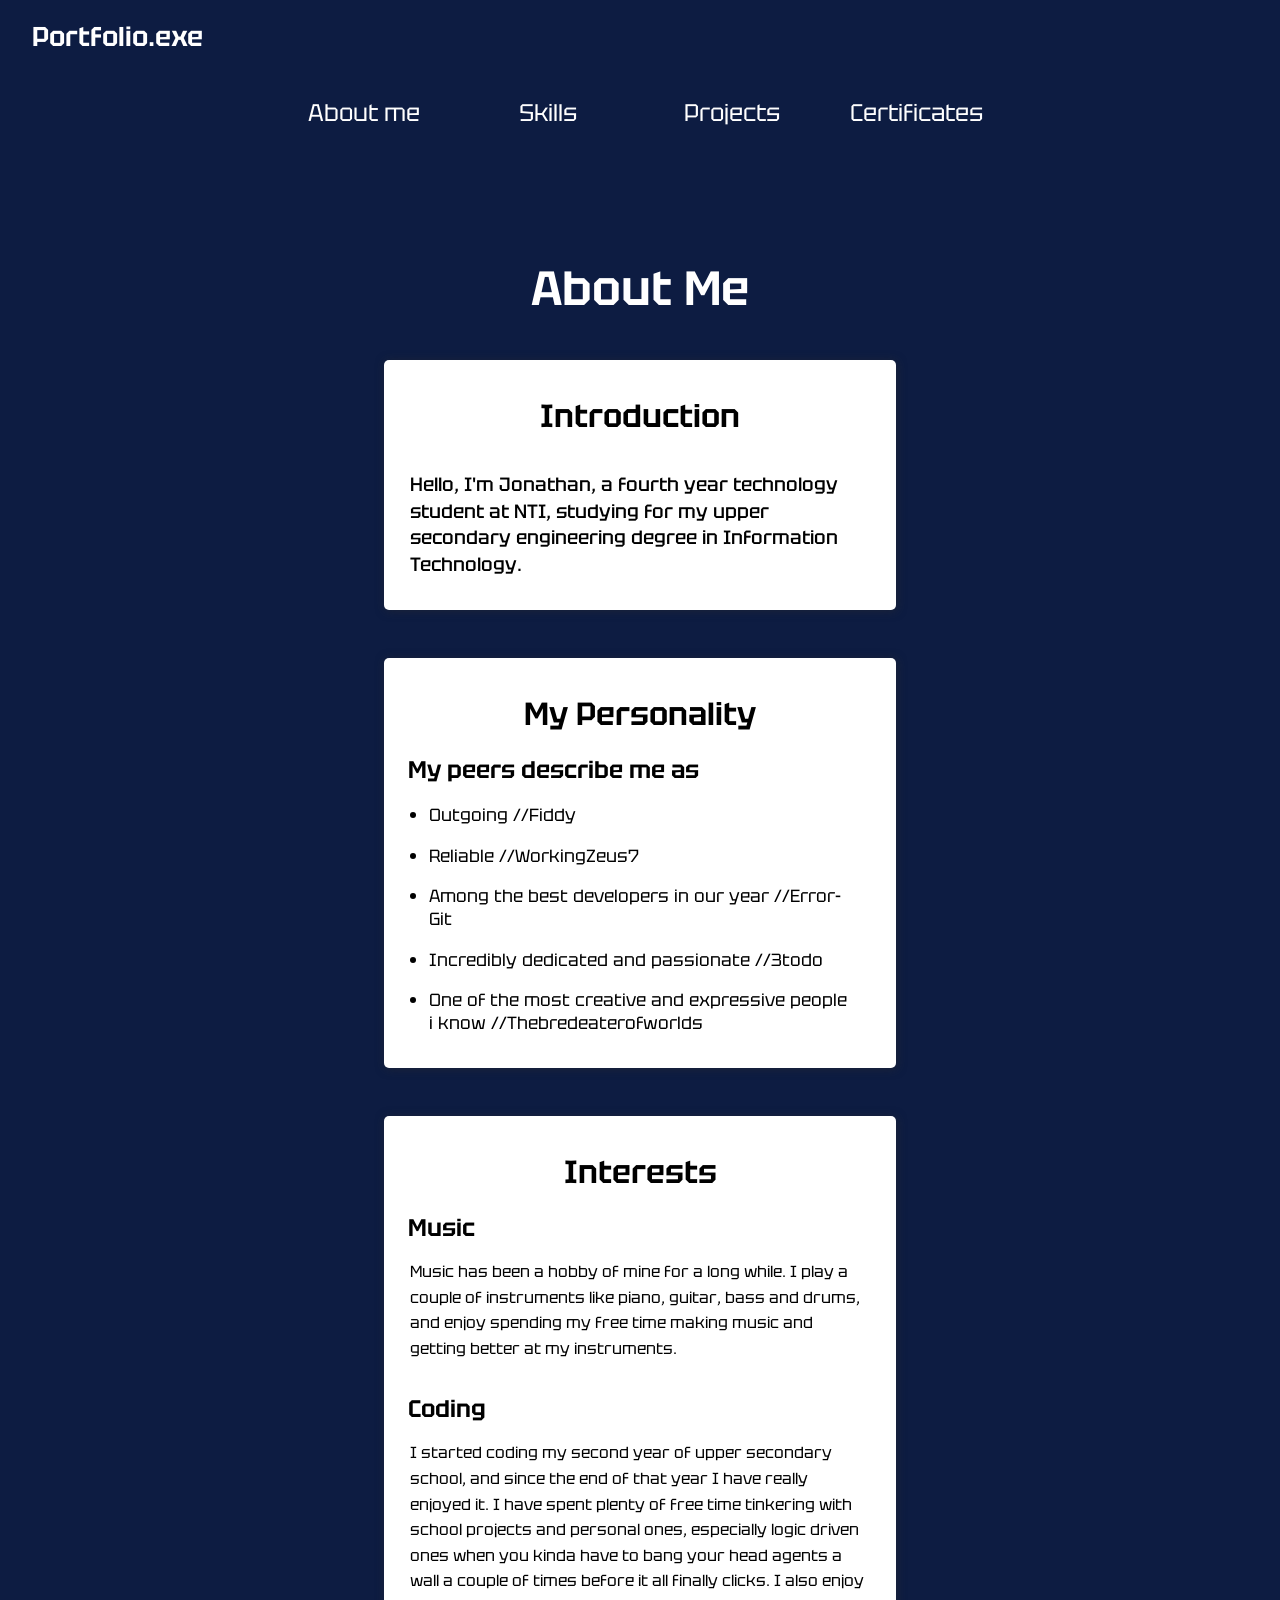
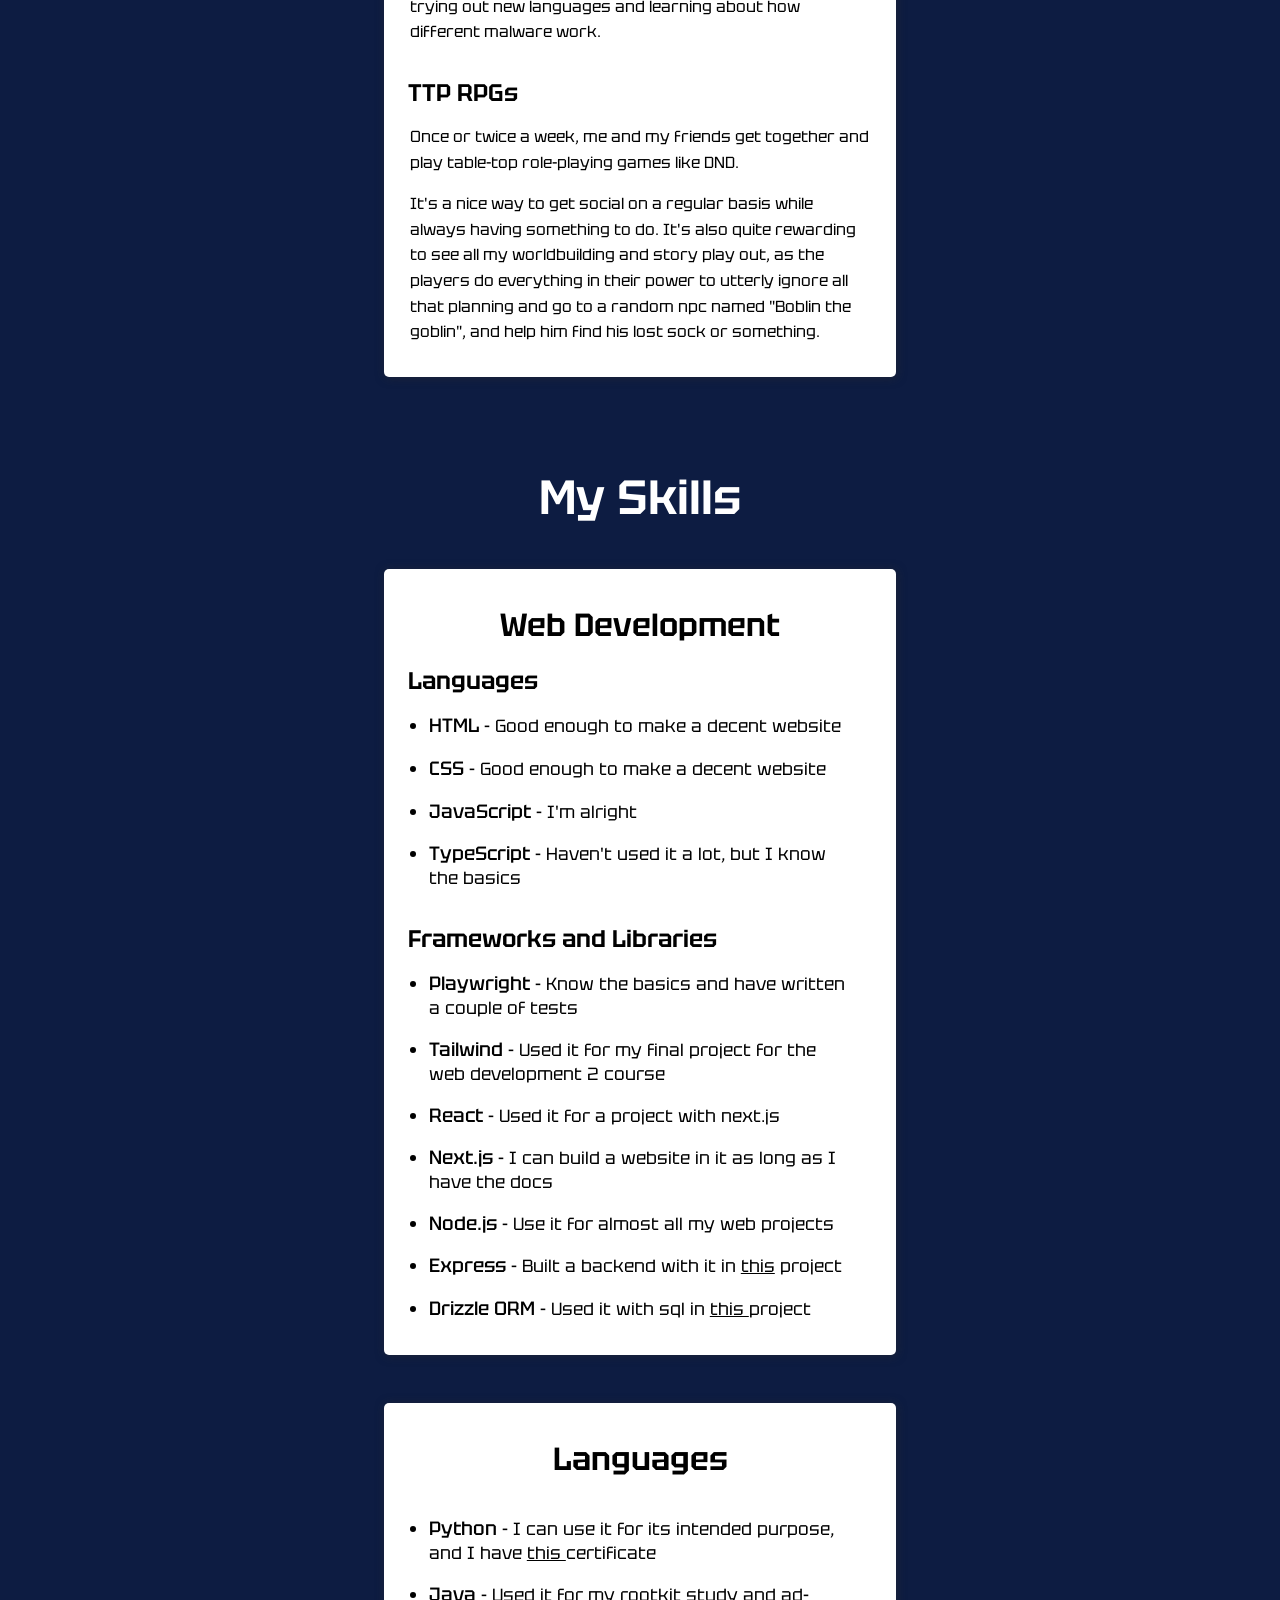
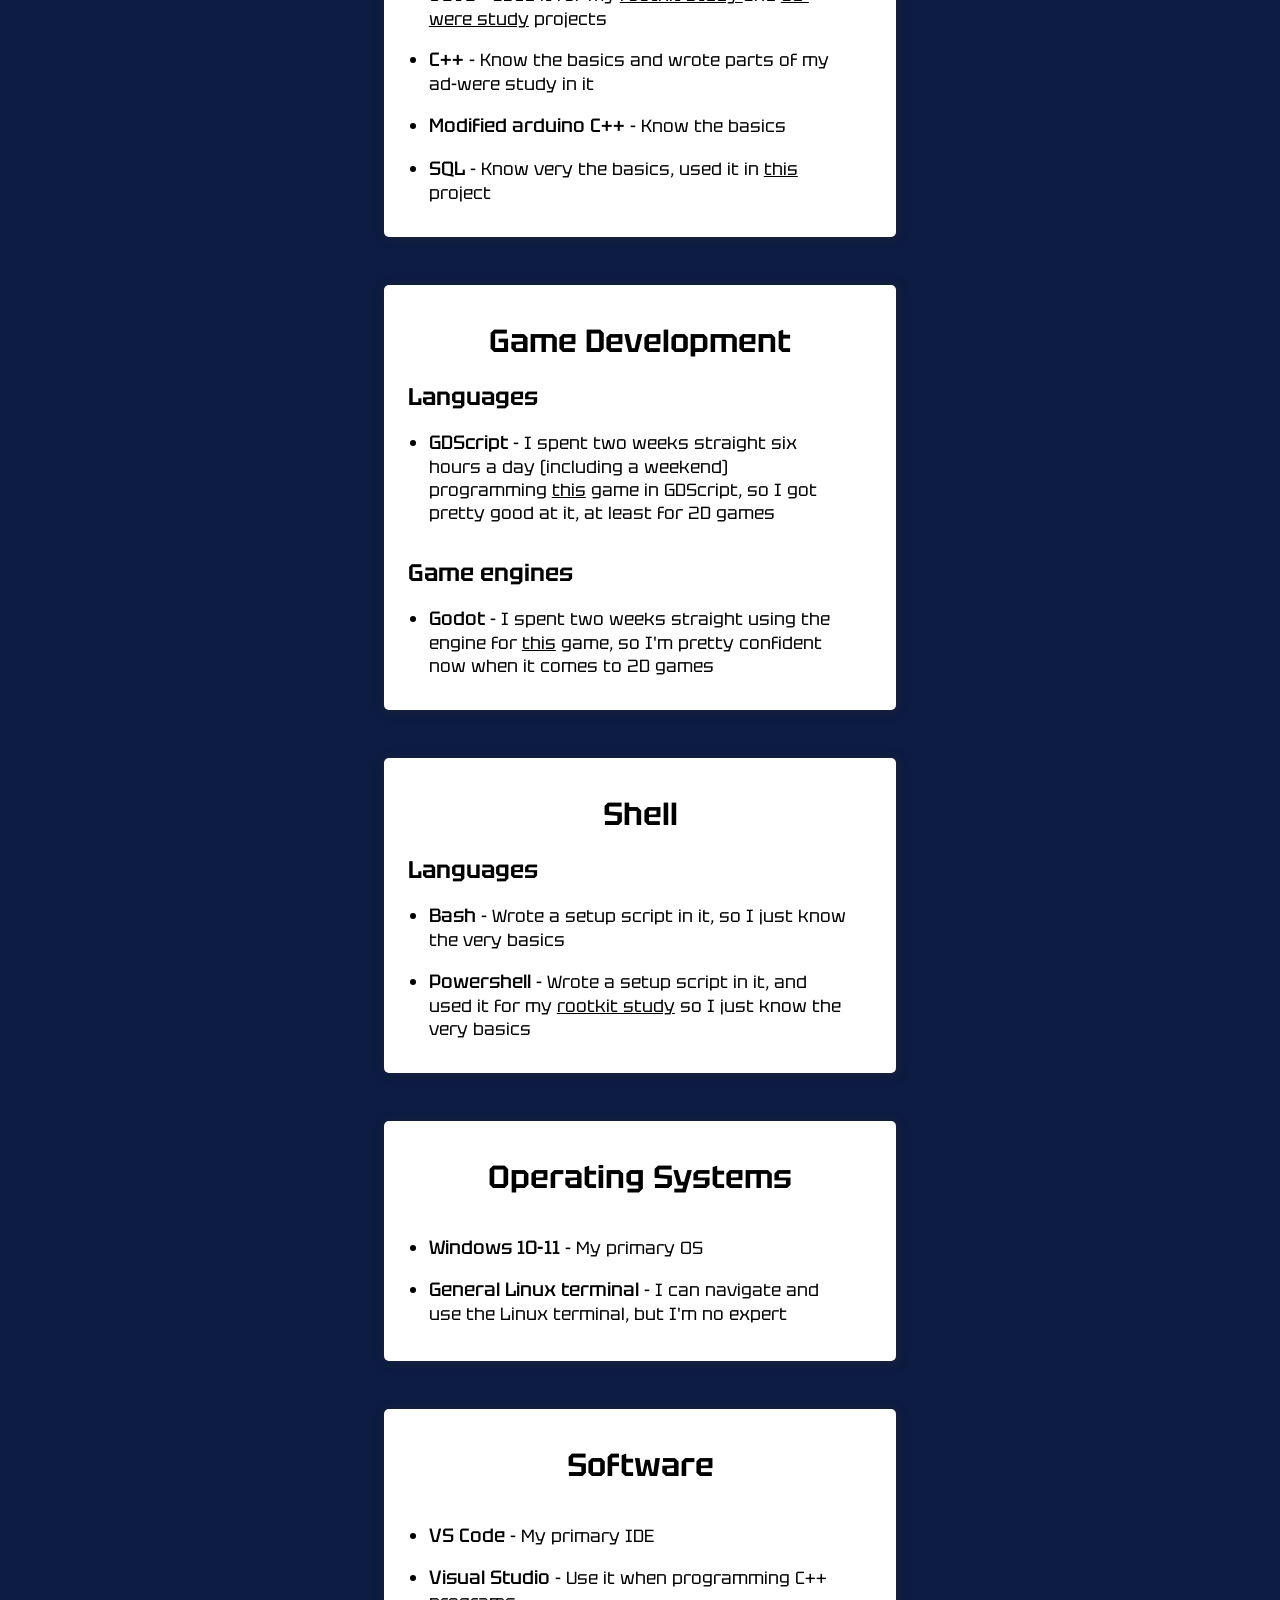
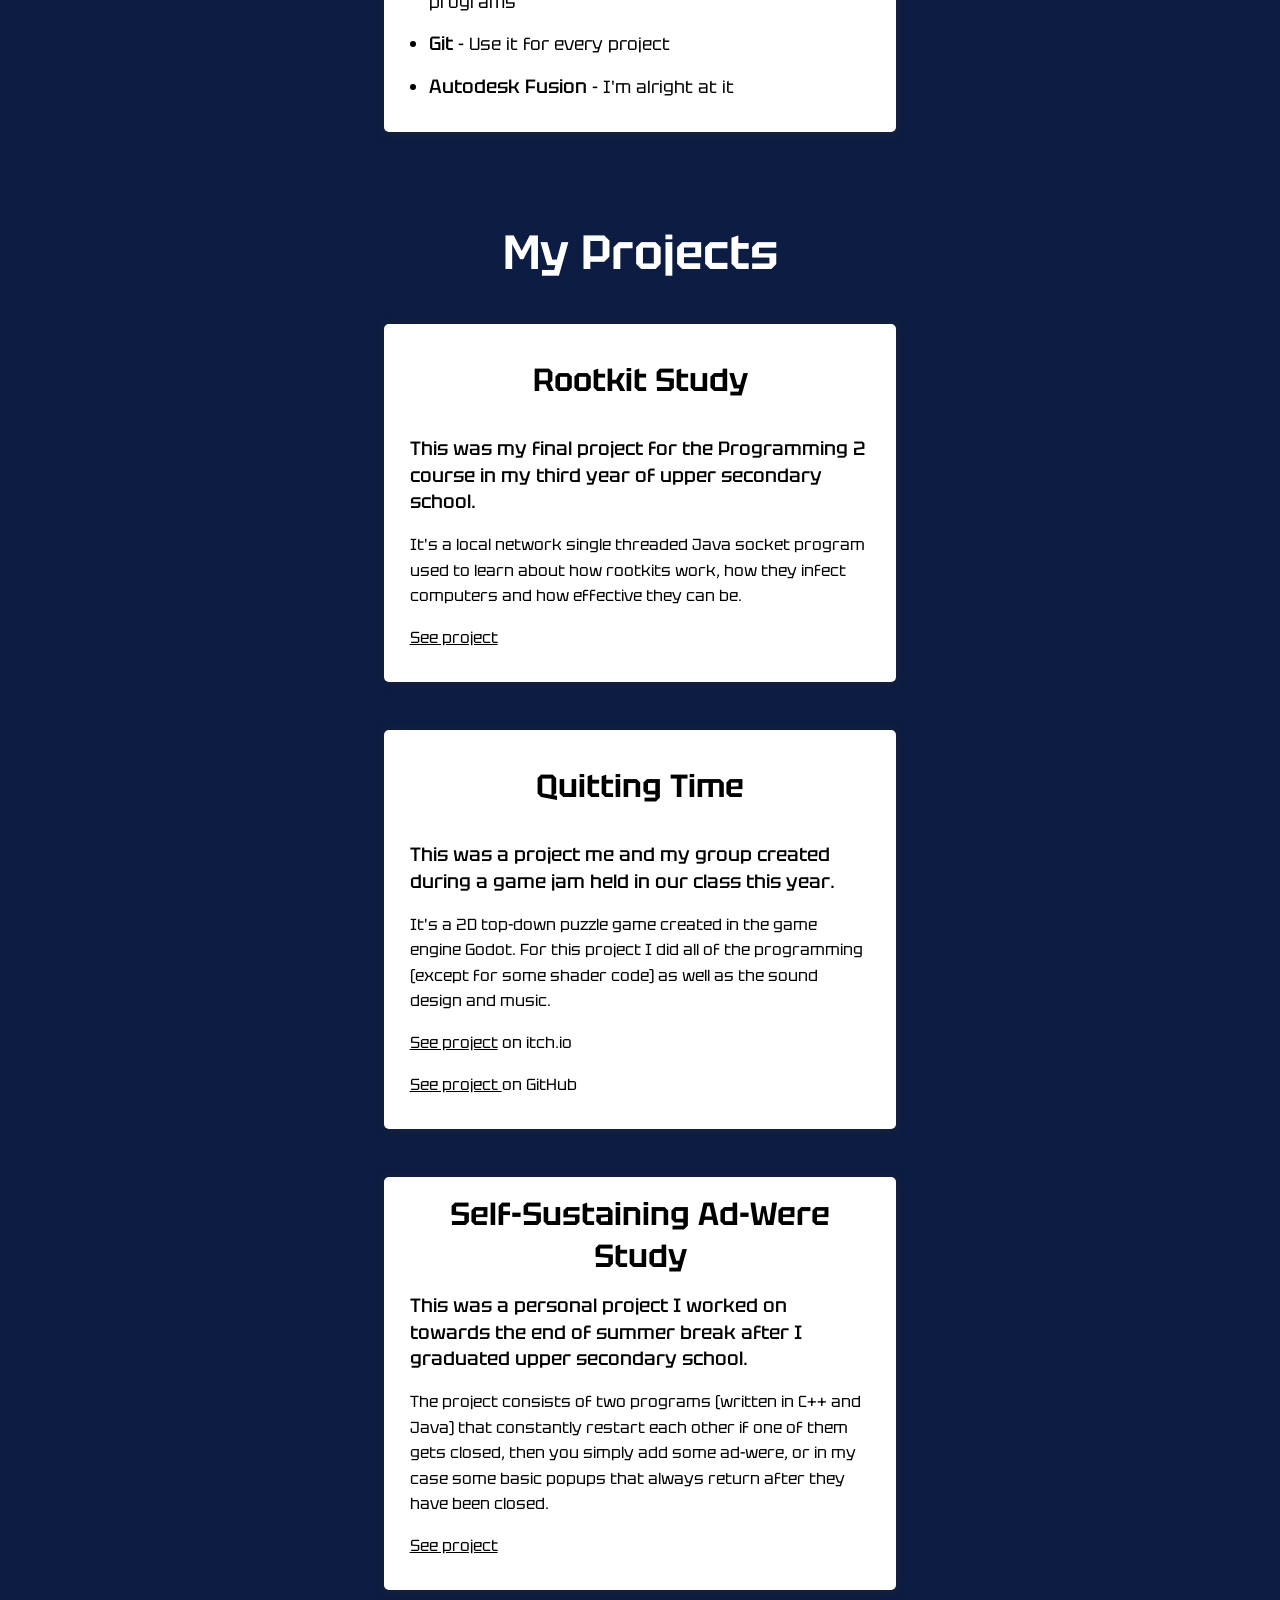
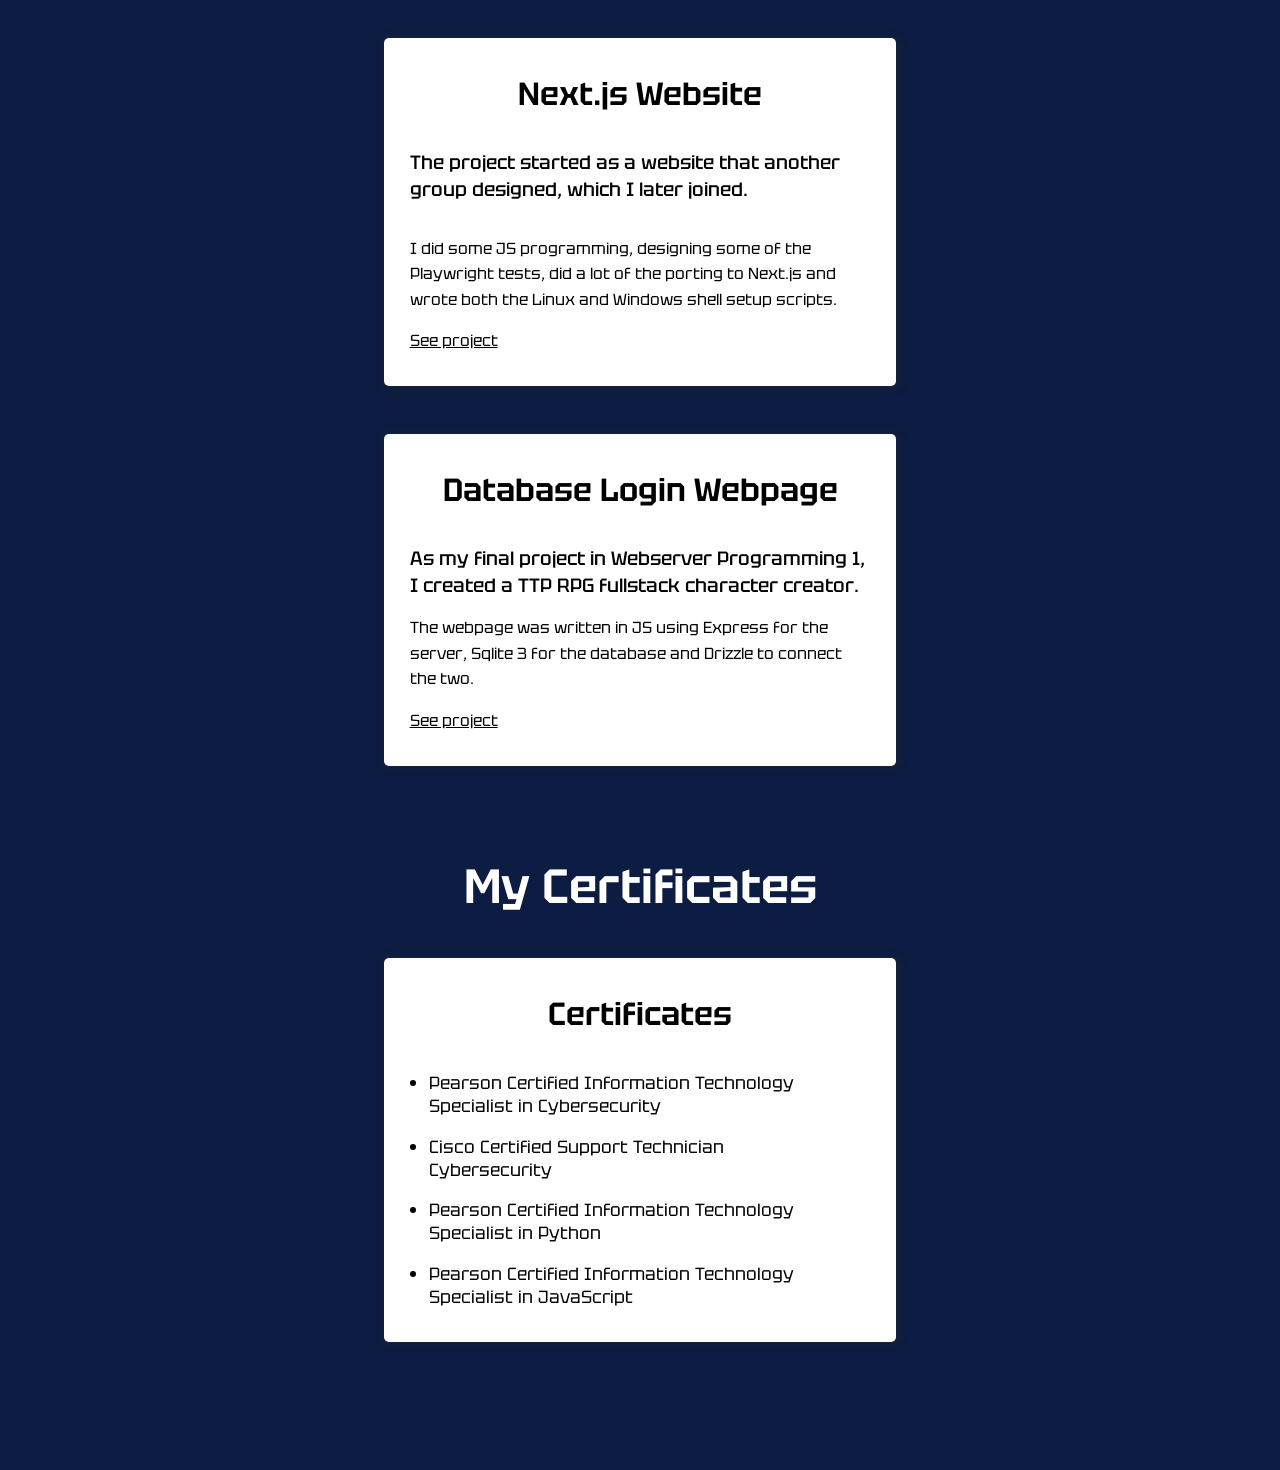
<file: index.html>
<!DOCTYPE html>
<html lang="en">

<head>
    <meta charset="UTF-8">
    <meta name="viewport" content="width=device-width, initial-scale=1.0">
    <title>Portfolio.exe</title>
    <link rel="stylesheet" href="style/style.css">
</head>

<body>

    <header></header>

    <main>

        <div id="sub_main">
            <!-- About me -->

            <div class="category_title_box" id="about_me">
                <h2>About Me</h2>
            </div>

            <section>

                <div class="section_title">
                    <h3> Introduction </h3>
                </div>

                <article>

                    <div class="article_text_box">
                        <p>
                            <b>
                                Hello, I'm Jonathan, a fourth year technology student at NTI, studying for my
                                upper secondary engineering degree in Information
                                Technology.
                            </b>
                        </p>
                    </div>

                </article>

            </section>


            <section>

                <div class="section_title">
                    <h3> My Personality </h3>
                </div>

                <article>

                    <div class="article_title">
                        <h4> My peers describe me as </h4>
                    </div>

                    <div class="article_list_box">
                        <ul>
                            <li>
                                <p>Outgoing //Fiddy</p>
                            </li>
                            <!-- <li>
                                <p>Not reliant on tools that automate workflow //erikseprenyiviking-cell</p>
                            </li> -->
                            <li>
                                <p>Reliable //WorkingZeus7</p>
                            </li>
                            <li>
                                <p>Among the best developers in our year //Error-Git</p>
                            </li>
                            <li>
                                <p>Incredibly dedicated and passionate //3todo</p>
                            </li>
                            <li>
                                <p>One of the most creative and expressive people i know //Thebredeaterofworlds</p>
                            </li>

                        </ul>
                    </div>

                </article>

            </section>

            <section>

                <div class="section_title">
                    <h3> Interests </h3>
                </div>

                <article>

                    <div class="article_title">
                        <h4> Music </h4>
                    </div>

                    <div class="article_text_box">
                        <p> Music has been a hobby of mine for a long while. I play a couple of instruments like piano,
                            guitar, bass and drums, and enjoy spending my free time making music and getting better at
                            my instruments.</p>
                    </div>

                </article>

                <article>

                    <div class="article_title">
                        <h4> Coding </h4>
                    </div>

                    <div class="article_text_box">
                        <p> I started coding my second year of upper secondary school, and since the end of that year I
                            have really
                            enjoyed it. I have spent plenty of free time tinkering with school projects and personal
                            ones, especially logic driven ones when you kinda have to bang your head agents a wall a
                            couple of times before it all finally clicks. I also enjoy trying out new languages and
                            learning about how different malware work.</p>
                    </div>

                </article>

                <article>

                    <div class="article_title">
                        <h4> TTP RPGs </h4>
                    </div>

                    <div class="article_text_box">
                        <p>
                            Once or twice a week, me and my friends get together and play table-top role-playing games
                            like DND.
                        </p>
                        <p>
                            It's a nice way to get social on a regular basis while always having something to do. It's
                            also quite rewarding to see all my worldbuilding and story play out, as the players do
                            everything in their power to utterly ignore all that planning and go to a random npc named
                            "Boblin the goblin", and help him find his lost sock or something.
                        </p>
                    </div>

                </article>

            </section>

            <!-- SKILLS -->

            <div class="category_title_box" id="skills">
                <h2> My Skills </h2>
            </div>
            <section>

                <div class="section_title">
                    <h3> Web Development </h3>
                </div>

                <article>
                    <div class="article_title">
                        <h4> Languages </h4>
                    </div>

                    <div class="article_list_box">

                        <ul>
                            <li>
                                <p> <b> HTML </b> - Good enough to make a decent website </p>
                            </li>
                            <li>
                                <p> <b> CSS </b> - Good enough to make a decent website </p>
                            </li>
                            <li>
                                <p> <b> JavaScript </b> - I'm alright </p>
                            </li>
                            <li>
                                <p> <b> TypeScript </b> - Haven't used it a lot, but I know the basics </p>
                            </li>

                        </ul>
                    </div>

                </article>


                <article>
                    <div class="article_title">
                        <h4> Frameworks and Libraries</h4>
                    </div>
                    <div class="article_list_box">
                        <ul>
                            <li>
                                <p> <b> Playwright </b> - Know the basics and have written a couple of tests </p>
                            </li>
                            <li>
                                <p> <b> Tailwind </b> - Used it for my final project for the web development 2 course
                                </p>
                            </li>
                            <li>
                                <p> <b> React </b> - Used it for a project with next.js</p>
                            </li>
                            <li>
                                <p> <b> Next.js </b> - I can build a website in it as long as I have the docs </p>
                            </li>
                            <li>
                                <p> <b> Node.js </b> - Use it for almost all my web projects </p>
                            </li>
                            <li>
                                <p> <b> Express </b> - Built a backend with it in <a href="#database">this</a> project
                                </p>
                            </li>
                            <li>
                                <p> <b> Drizzle ORM </b> - Used it with sql in <a href="#database"> this
                                    </a> project </p>
                            </li>

                        </ul>
                    </div>

                </article>

            </section>

            <section>

                <div class="section_title">
                    <h3> Languages </h3>
                </div>

                <article>

                    <div class="article_list_box">

                        <ul>
                            <li>
                                <p> <b> Python </b> - I can use it for its intended
                                    purpose, and I have <a href="#certificates"> this </a> certificate</p>
                            </li>
                            <li>
                                <p> <b> Java </b> - Used it for my <a href="#rootkit_study"> rootkit
                                        study </a>
                                    and <a href="#adwere_study"> ad-were study</a> projects</p>
                            </li>
                            <li>
                                <p> <b> C++ </b> - Know the basics and wrote parts of my <a href="#adwere_study"></a>
                                    ad-were study</a> in it </p>
                            </li>
                            <li>
                                <p> <b> Modified arduino C++ </b> - Know the basics </p>
                            </li>
                            <li>
                                <p> <b> SQL </b> - Know very the basics, used it in <a href="#database">
                                        this
                                    </a> project </p>
                            </li>

                        </ul>

                    </div>

                </article>

            </section>

            <section>

                <div class="section_title">
                    <h3> Game Development </h3>
                </div>

                <article>
                    <div class="article_title">
                        <h4> Languages </h4>
                    </div>

                    <div class="article_list_box">

                        <ul>
                            <li>
                                <p> <b> GDScript </b> - I spent two weeks straight six hours a day (including a weekend)
                                    programming <a href="#game">this</a> game in GDScript, so I got pretty
                                    good at it, at least for 2D games</p>
                            </li>

                        </ul>
                    </div>

                </article>

                <article>
                    <div class="article_title">
                        <h4> Game engines </h4>
                    </div>
                    <div class="article_list_box">
                        <ul>
                            <li>
                                <p>
                                    <b> Godot </b> - I spent two weeks straight using the engine for <a
                                        href="#game">this</a> game, so I'm pretty confident now when it
                                    comes
                                    to 2D games
                                </p>
                            </li>
                        </ul>
                    </div>

                </article>

            </section>

            <section>

                <div class="section_title">
                    <h3> Shell </h3>
                </div>

                <article>
                    <div class="article_title">
                        <h4> Languages </h4>
                    </div>

                    <div class="article_list_box">

                        <ul>
                            <li>
                                <p> <b> Bash </b> - Wrote a setup script in it, so I just know the very basics </p>
                            </li>
                            <li>
                                <p> <b> Powershell </b> - Wrote a setup script in it, and used it for my <a
                                        href="#rootkit_study"> rootkit study</a> so I just know the very
                                    basics </p>
                            </li>

                        </ul>
                    </div>

                </article>

            </section>

            <section>

                <div class="section_title">
                    <h3> Operating Systems </h3>
                </div>

                <article>

                    <div class="article_list_box">

                        <ul>
                            <li>
                                <p> <b> Windows 10-11 </b> - My primary OS </p>
                            </li>
                            <li>
                                <p> <b> General Linux terminal</b> - I can navigate and use the Linux terminal, but I'm
                                    no expert </p>
                            </li>

                        </ul>

                    </div>

                </article>
            </section>

            <section>

                <div class="section_title">
                    <h3> Software </h3>
                </div>

                <article>

                    <div class="article_list_box">

                        <ul>
                            <li>
                                <p> <b> VS Code </b> - My primary IDE </p>
                            </li>
                            <li>
                                <p> <b> Visual Studio </b> - Use it when programming C++ programs </p>
                            </li>
                            <li>
                                <p> <b> Git </b> - Use it for every project </p>
                            </li>
                            <li>
                                <p> <b> Autodesk Fusion </b> - I'm alright at it </p>
                            </li>
                        </ul>

                    </div>

                </article>

            </section>

            <!-- PROJECTS -->

            <div class="category_title_box" id="projects">
                <h2> My Projects </h2>
            </div>

            <section id="rootkit_study">

                <div class="section_title">
                    <h3> Rootkit Study </h3>
                </div>

                <article>

                    <div class="article_text_box">
                        <p>
                            <b>
                                This was my final project for the Programming 2 course in my third year of upper
                                secondary school.
                            </b>
                        </p>
                        <p>
                            It's a local network single threaded Java socket program used to learn about how rootkits
                            work, how they
                            infect computers and how effective they can be.
                        </p>
                        <p>
                            <a href="https://github.com/ShlimerAFK/Rootkit_study"> See project </a>
                        </p>

                    </div>

                </article>

            </section>

            <section id="game">

                <div class="section_title">
                    <h3> Quitting Time </h3>
                </div>

                <article>

                    <div class="article_text_box">
                        <p>
                            <b>
                                This was a project me and my group created during a game jam held in our class this
                                year.
                            </b>
                        </p>
                        <p>
                            It's a 2D top-down puzzle game created in the game engine Godot. For this project I did all
                            of the programming (except for some shader code) as well as the sound design and music.
                        </p>
                        <p>
                        <p><a href="https://shlimer.itch.io/quitting-time"> See project</a> on itch.io </p>
                        <p><a href="https://github.com/ShlimerAFK/GameJam"> See project </a> on GitHub </p>
                        </p>

                    </div>

                </article>

            </section>

            <section id="adwere_study">

                <div class="section_title">
                    <h3> Self-Sustaining Ad-Were Study </h3>
                </div>

                <article>

                    <div class="article_text_box">
                        <p>
                            <b>
                                This was a personal project I worked on towards the end of summer break after I
                                graduated upper secondary school.
                            </b>
                        </p>
                        <p>
                            The project consists of two programs (written in C++ and Java) that constantly
                            restart each other if one of them gets closed, then you simply add some ad-were, or in my
                            case some basic
                            popups that always return after they have been closed.
                        </p>

                        <p>
                            <a href="https://github.com/ShlimerAFK/Self_sustaining_adwere_study"> See project </a>
                        </p>

                    </div>

                </article>

            </section>

            <section>

                <div class="section_title">
                    <h3> Next.js Website </h3>
                </div>

                <article>
                    <div class="article_text_box">
                        <p>
                            <b>
                                The project started as a website that another group designed, which I later joined.
                            </b>
                        </p>
                    </div>

                    <div class="article_text_box">
                        <p>
                            I did some JS programming, designing some of the Playwright tests, did a lot of the porting
                            to Next.js and wrote
                            both the Linux and Windows shell
                            setup scripts.
                        </p>

                        <p>
                            <a href="https://github.com/NTIG-Uppsala/Liljans-Blommor-Dev/tree/Nextjs-dev"> See project
                            </a>
                        </p>
                    </div>

                </article>

            </section>

            <section id="database">

                <div class="section_title">
                    <h3> Database Login Webpage </h3>
                </div>

                <article>

                    <div class="article_text_box">
                        <p>
                            <b>
                                As my final project in Webserver Programming 1, I created a TTP RPG fullstack
                                character creator.
                            </b>
                        </p>
                        <p>
                            The webpage was written in JS using Express for the server, Sqlite 3 for the
                            database and Drizzle to connect the two.
                        </p>

                        <p>
                            <a href="https://github.com/ShlimerAFK/Character_creator_with_account_system"> See
                                project</a>
                        </p>

                    </div>

                </article>

            </section>

            <!-- Certificates -->

            <div class="category_title_box" id="certificates">
                <h2> My Certificates </h2>
            </div>

            <section>

                <div class="section_title">
                    <h3> Certificates </h3>
                </div>

                <article>

                    <div class="article_list_box">

                        <ul>
                            <li>
                                <p> Pearson Certified Information Technology Specialist in Cybersecurity </p>
                            </li>
                            <li>
                                <p> Cisco Certified Support Technician Cybersecurity </p>
                            </li>
                            <li>
                                <p> Pearson Certified Information Technology Specialist in Python </p>
                            </li>
                            <li>
                                <p> Pearson Certified Information Technology Specialist in JavaScript </p>
                            </li>

                        </ul>

                    </div>

                </article>

            </section>

        </div>

    </main>

</body>

<script src="scripts/layout.js"></script>

</html>
</file>
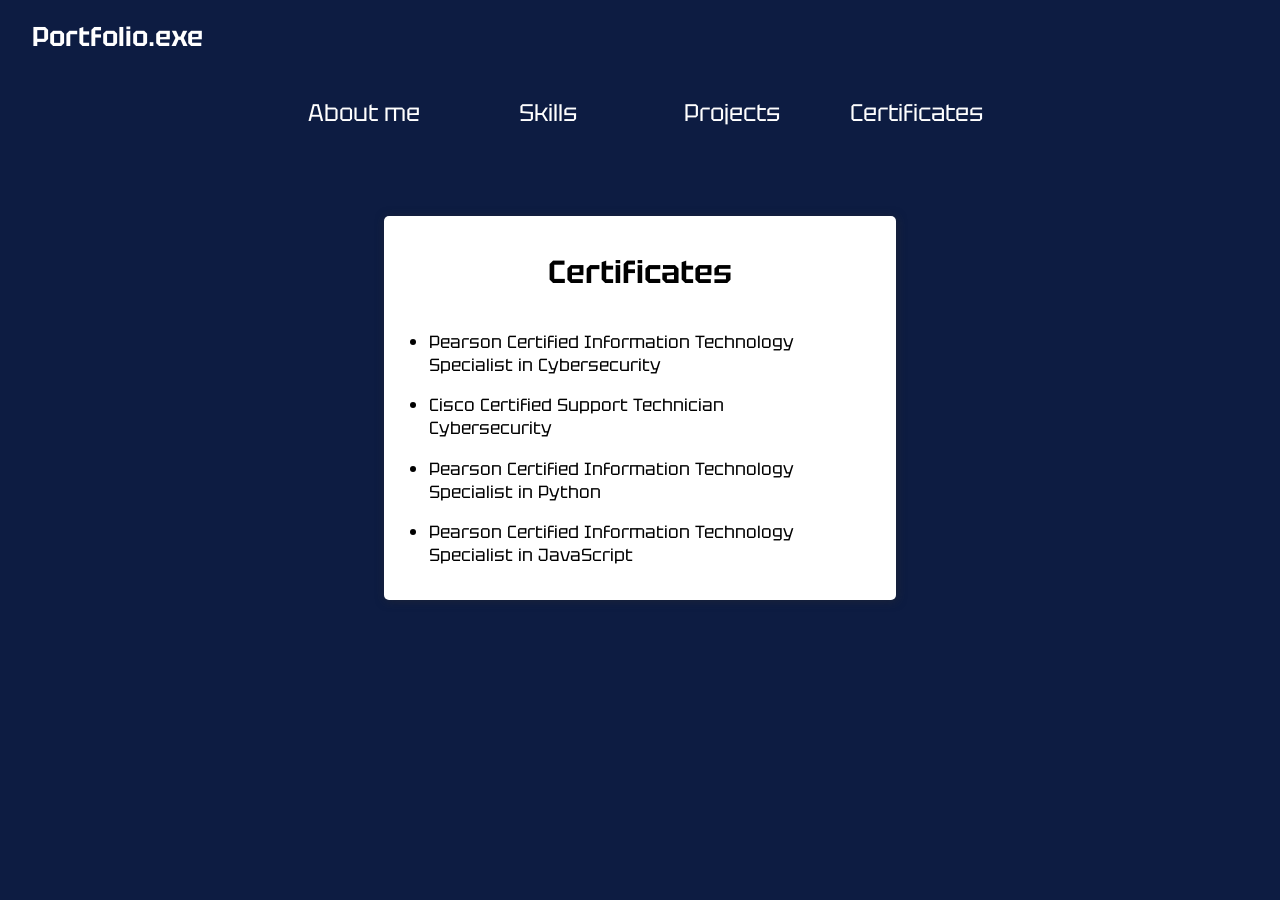
<file: pages/certificates.html>
<!DOCTYPE html>
<html lang="en">

<head>
    <meta charset="UTF-8">
    <meta name="viewport" content="width=device-width, initial-scale=1.0">
    <title>Document</title>
    <link rel="stylesheet" href="../style/style.css">
</head>

<body>

    <header></header>

    <main>

        <div id="sub_main">

            <section>

                <div class="section_title">
                    <h3> Certificates </h3>
                </div>

                <article>

                    <div class="article_list_box">

                        <ul>
                            <li>
                                <p> Pearson Certified Information Technology Specialist in Cybersecurity </p>
                            </li>
                            <li>
                                <p> Cisco Certified Support Technician Cybersecurity </p>
                            </li>
                            <li>
                                <p> Pearson Certified Information Technology Specialist in Python </p>
                            </li>
                            <li>
                                <p> Pearson Certified Information Technology Specialist in JavaScript </p>
                            </li>

                        </ul>

                    </div>

                </article>

            </section>

        </div>

    </main>




</body>

<script src="../scripts/layout.js"></script>

</html>
</file>
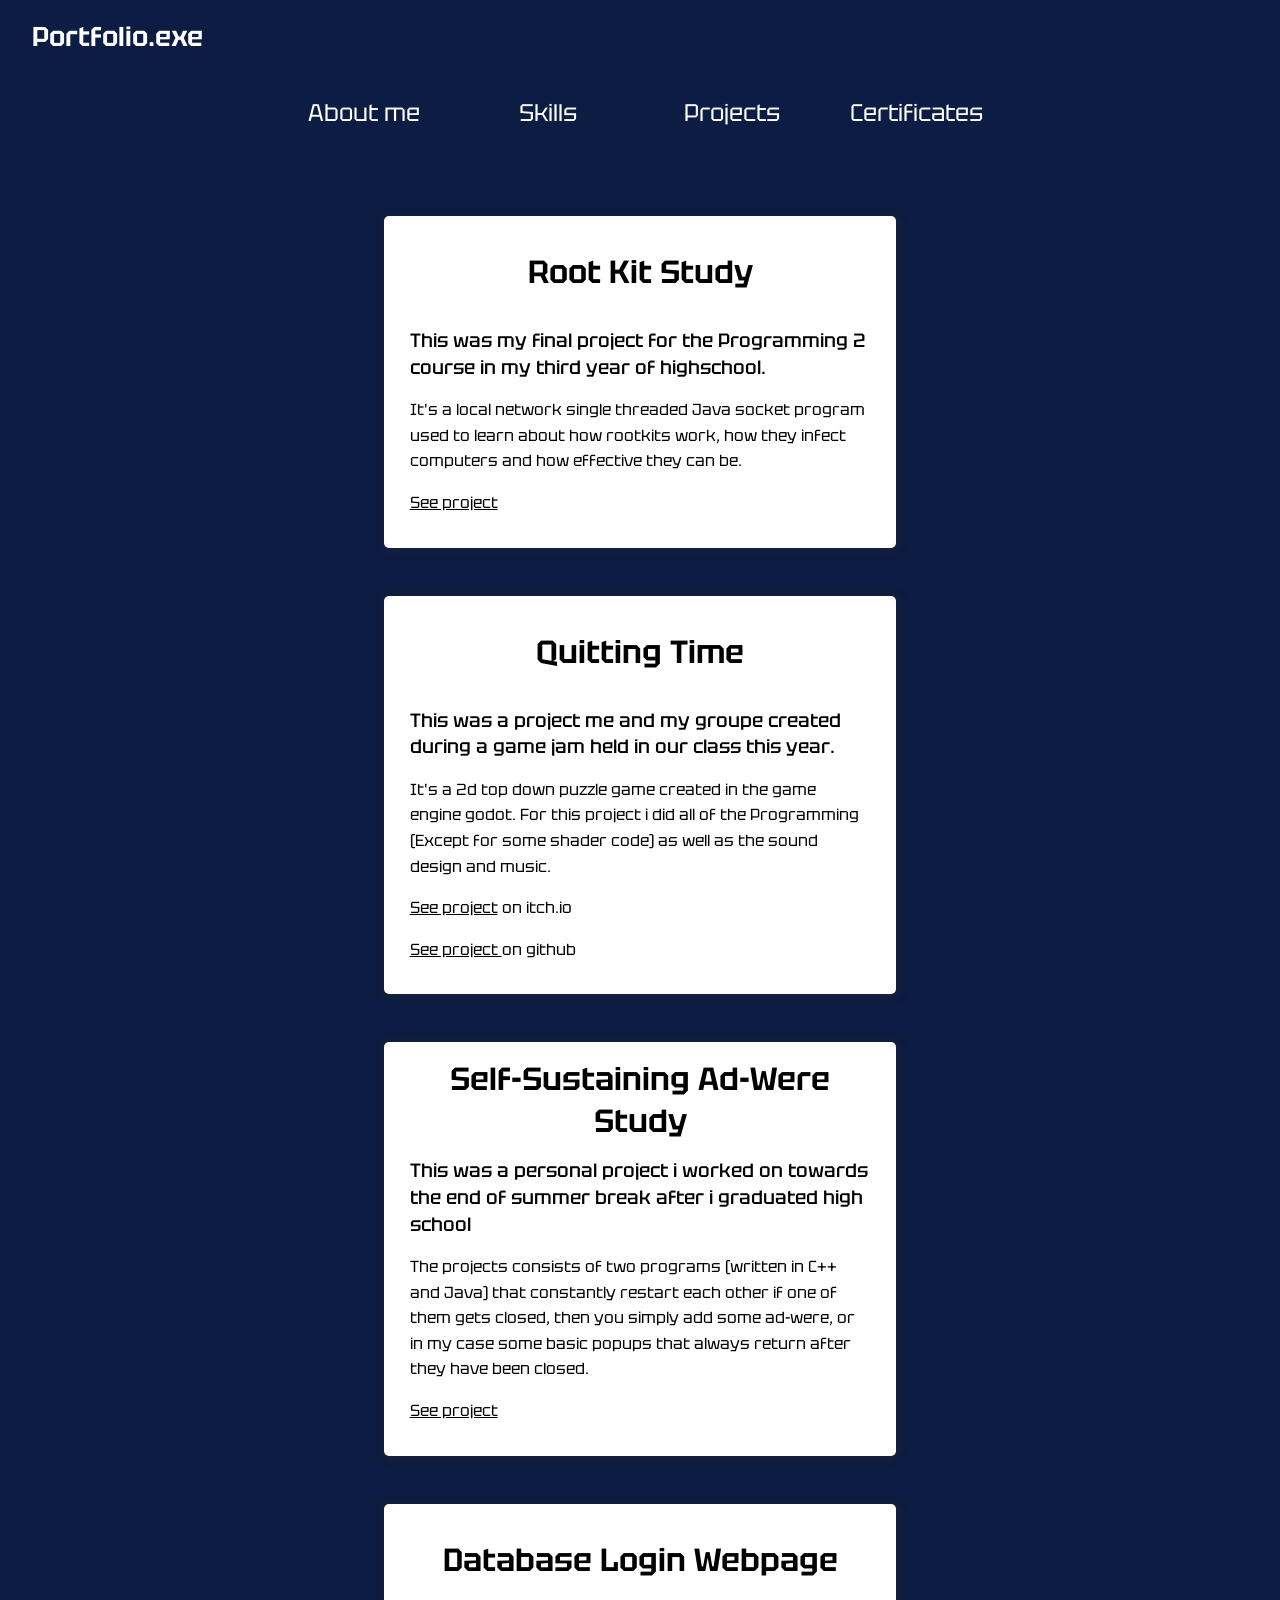
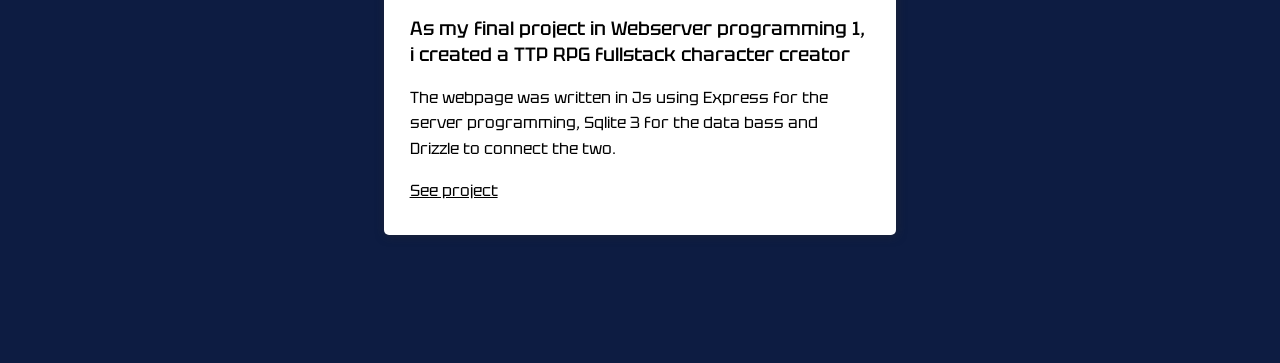
<file: pages/projects.html>
<!DOCTYPE html>
<html lang="en">

<head>
    <meta charset="UTF-8">
    <meta name="viewport" content="width=device-width, initial-scale=1.0">
    <title>Document</title>
    <link rel="stylesheet" href="../style/style.css">
</head>

<body>

    <header></header>

    <main>

        <div id="sub_main">

            <section id="rootkit_study">

                <div class="section_title">
                    <h3> Root Kit Study </h3>
                </div>

                <article>

                    <div class="article_text_box">
                        <p>
                            <b>
                                This was my final project for the Programming 2 course in my third year of highschool.
                            </b>
                        </p>
                        <p>
                            It's a local network single threaded Java socket program used to learn about how rootkits
                            work, how they
                            infect computers and how effective they can be.
                        </p>
                        <p>
                            <a href="https://github.com/ShlimerAFK/Rootkit_study"> See project </a>
                        </p>

                    </div>

                </article>

            </section>

            <section id="game">

                <div class="section_title">
                    <h3> Quitting Time </h3>
                </div>

                <article>

                    <div class="article_text_box">
                        <p>
                            <b>
                                This was a project me and my groupe created during a game jam held in our class this
                                year.
                            </b>
                        </p>
                        <p>
                            It's a 2d top down puzzle game created in the game engine godot. For this project i did all
                            of the Programming (Except for some shader code) as well as the sound design and music.
                        </p>
                        <p>
                        <p><a href="https://shlimer.itch.io/quitting-time"> See project</a> on itch.io </p>
                        <p><a href="https://github.com/ShlimerAFK/GameJam"> See project </a> on github </p>
                        </p>

                    </div>

                </article>

            </section>

            <section id="adwere_study">

                <div class="section_title">
                    <h3> Self-Sustaining Ad-Were Study </h3>
                </div>

                <article>

                    <div class="article_text_box">
                        <p>
                            <b>
                                This was a personal project i worked on towards the end of summer break after i
                                graduated high school
                            </b>
                        </p>
                        <p>
                            The projects consists of two programs (written in C++ and Java) that constantly
                            restart each other if one of them gets closed, then you simply add some ad-were, or in my
                            case some basic
                            popups that always return after they have been closed.
                        </p>

                        <p>
                            <a href="https://github.com/ShlimerAFK/Self_sustaining_adwere_study"> See project </a>
                        </p>

                    </div>

                </article>

            </section>

            <section id="database">

                <div class="section_title">
                    <h3> Database Login Webpage </h3>
                </div>

                <article>

                    <div class="article_text_box">
                        <p>
                            <b>
                                As my final project in Webserver programming 1, i created a TTP RPG fullstack
                                character creator
                            </b>
                        </p>
                        <p>
                            The webpage was written in Js using Express for the server programming, Sqlite 3 for the
                            data bass and Drizzle to connect the two.
                        </p>

                        <p>
                            <a href="https://github.com/ShlimerAFK/Character_creator_with_account_system"> See
                                project</a>
                        </p>

                    </div>

                </article>

            </section>

        </div>

    </main>

</body>

<script src="../scripts/layout.js"></script>

</html>
</file>
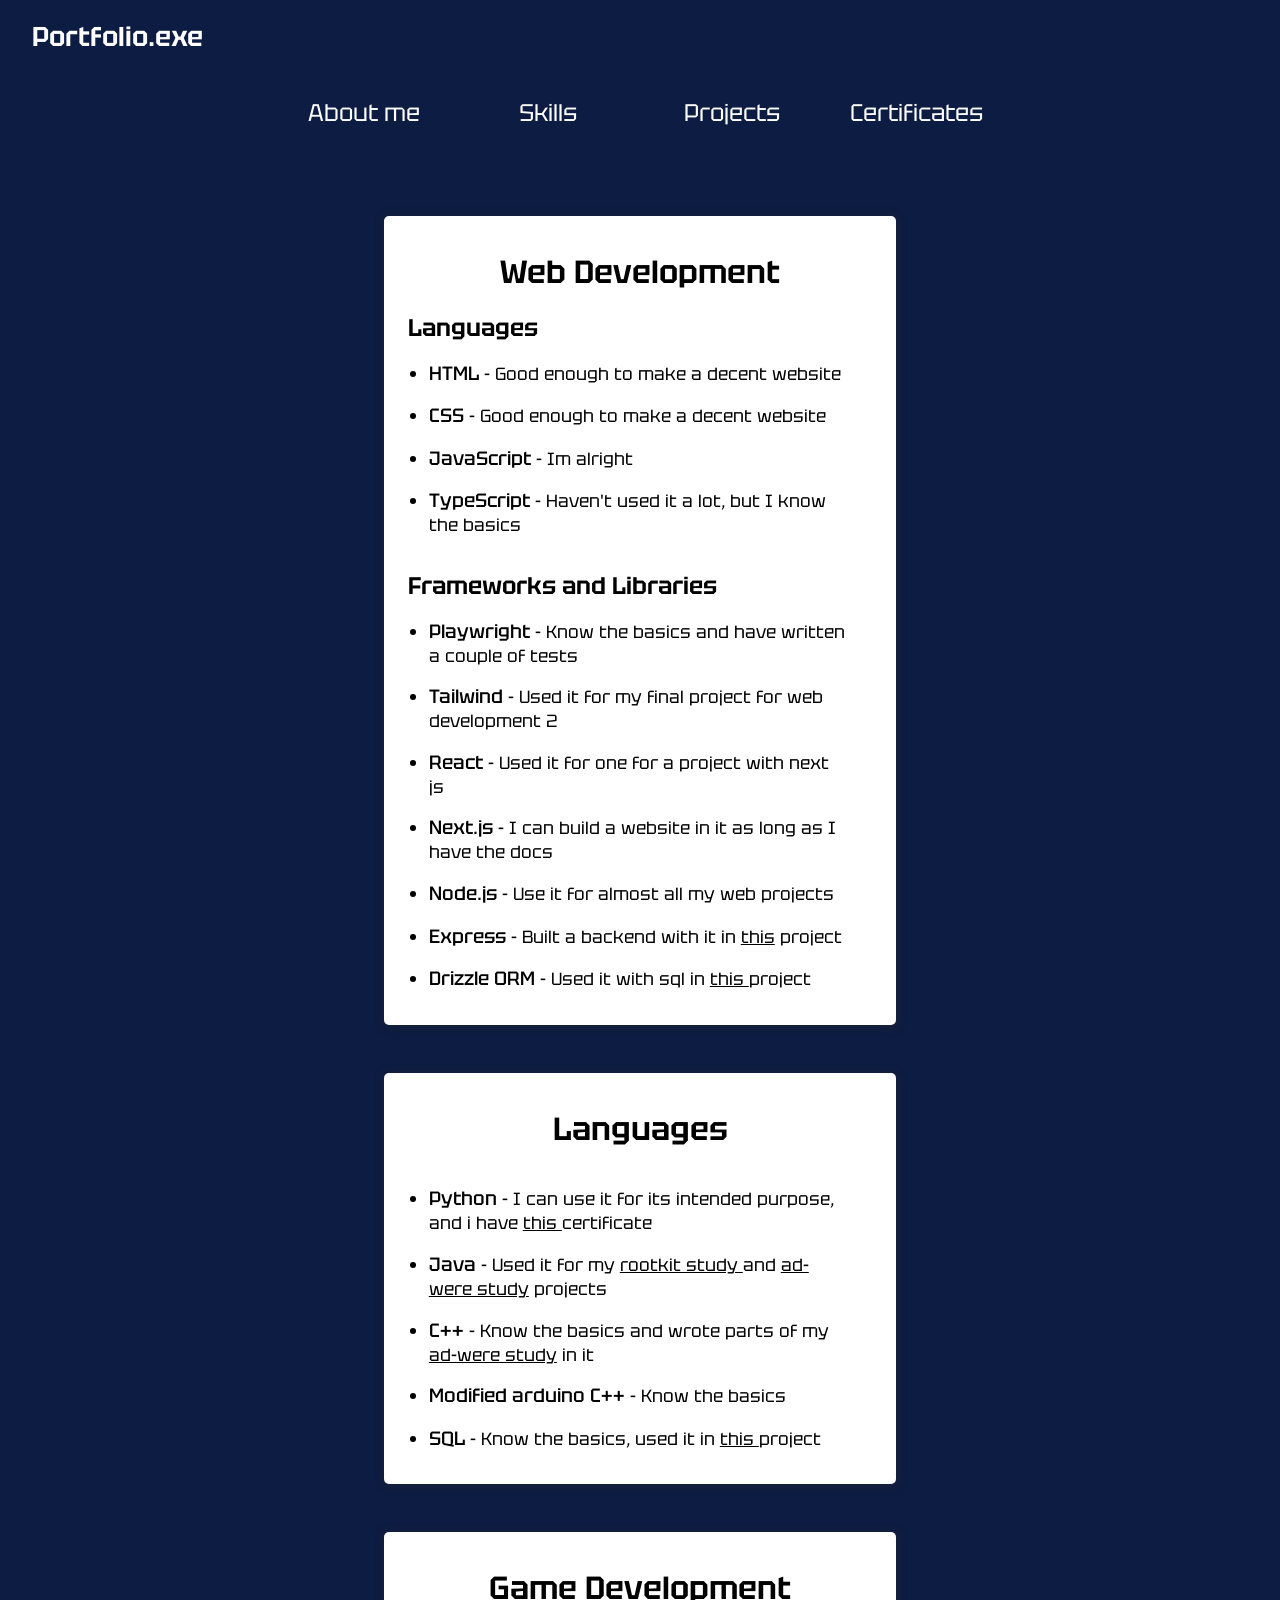
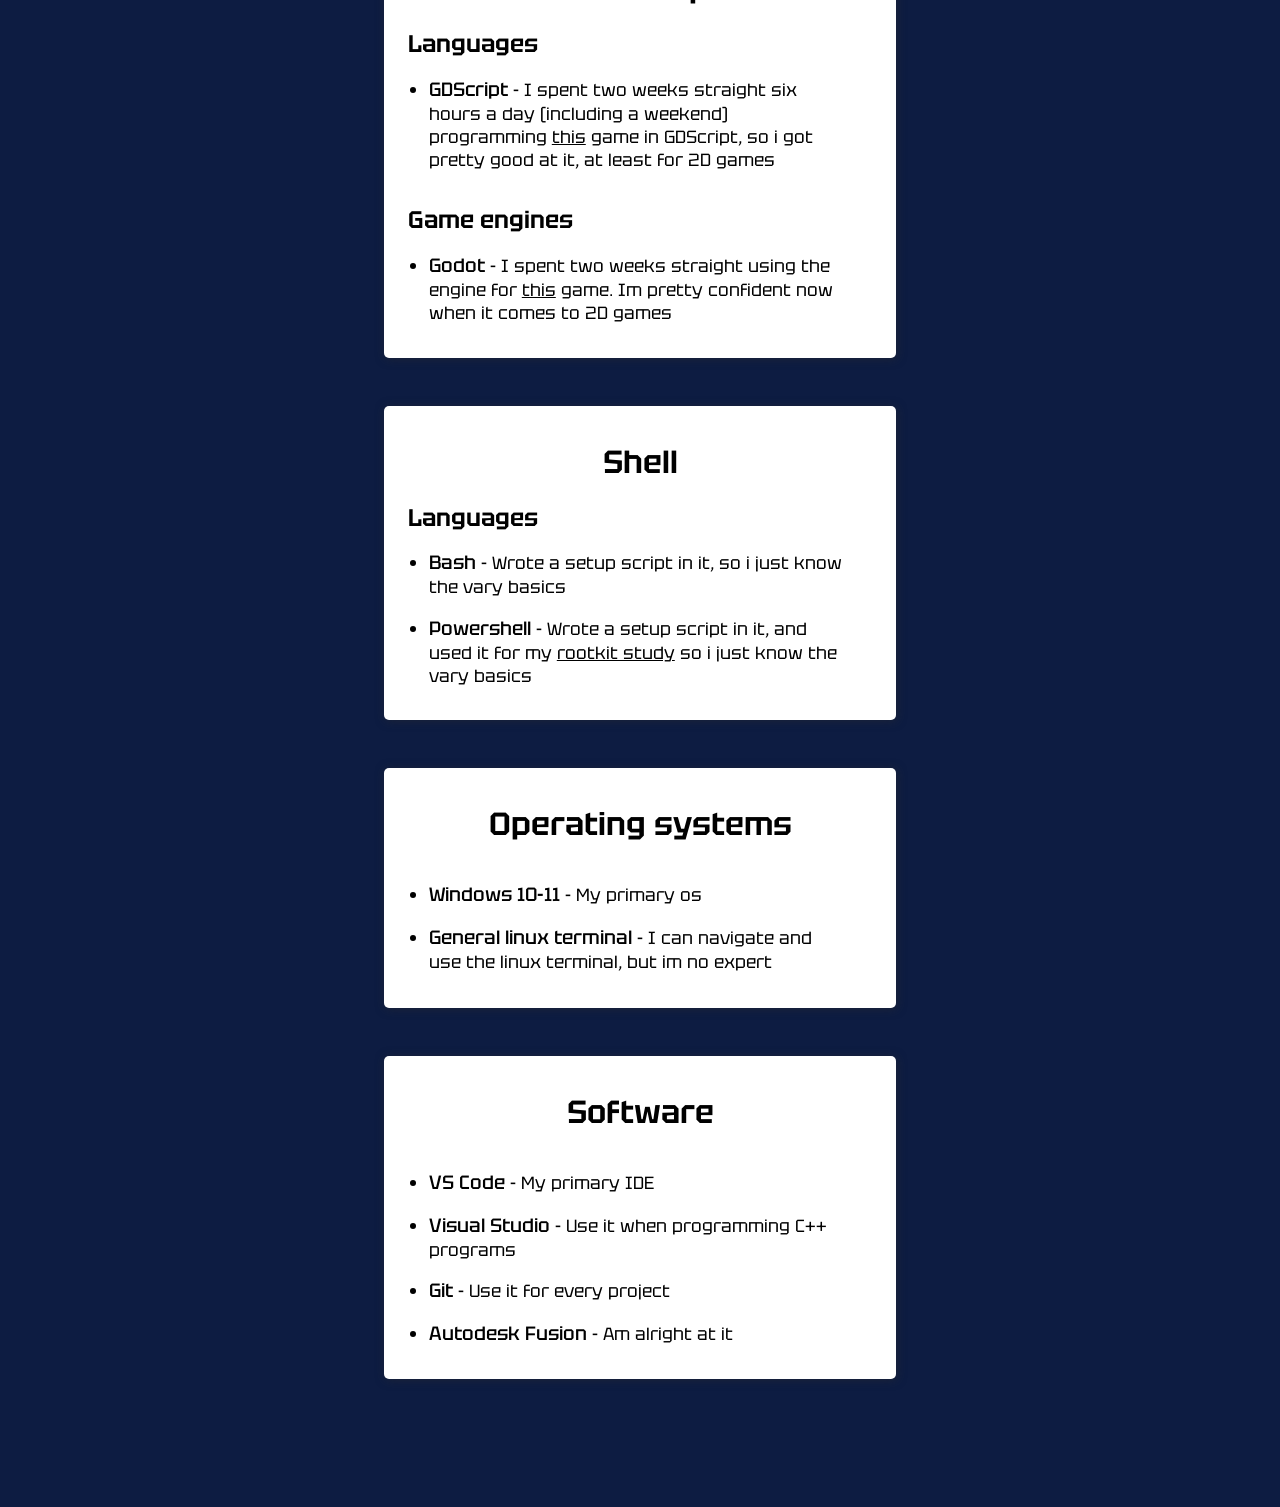
<file: pages/skills.html>
<!DOCTYPE html>
<html lang="en">

<head>
    <meta charset="UTF-8">
    <meta name="viewport" content="width=device-width, initial-scale=1.0">
    <title>Document</title>
    <link rel="stylesheet" href="../style/style.css">
</head>

<body>

    <header></header>

    <main>

        <div id="sub_main">

            <section>

                <div class="section_title">
                    <h3> Web Development </h3>
                </div>

                <article>
                    <div class="article_title">
                        <h4> Languages </h4>
                    </div>

                    <div class="article_list_box">

                        <ul>
                            <li>
                                <p> <b> HTML </b> - Good enough to make a decent website </p>
                            </li>
                            <li>
                                <p> <b> CSS </b> - Good enough to make a decent website </p>
                            </li>
                            <li>
                                <p> <b> JavaScript </b> - Im alright </p>
                            </li>
                            <li>
                                <p> <b> TypeScript </b> - Haven't used it a lot, but I know the basics </p>
                            </li>

                        </ul>
                    </div>

                </article>


                <article>
                    <div class="article_title">
                        <h4> Frameworks and Libraries</h4>
                    </div>
                    <div class="article_list_box">
                        <ul>
                            <li>
                                <p> <b> Playwright </b> - Know the basics and have written a couple of tests </p>
                            </li>
                            <li>
                                <p> <b> Tailwind </b> - Used it for my final project for web development 2</p>
                            </li>
                            <li>
                                <p> <b> React </b> - Used it for one for a project with next js</p>
                            </li>
                            <li>
                                <p> <b> Next.js </b> - I can build a website in it as long as I have the docs </p>
                            </li>
                            <li>
                                <p> <b> Node.js </b> - Use it for almost all my web projects </p>
                            </li>
                            <li>
                                <p> <b> Express </b> - Built a backend with it in <a
                                        href="projects.html#database">this</a> project </p>
                            </li>
                            <li>
                                <p> <b> Drizzle ORM </b> - Used it with sql in <a href="projects.html#database"> this
                                    </a> project </p>
                            </li>

                        </ul>
                    </div>

                </article>

            </section>

            <section>

                <div class="section_title">
                    <h3> Languages </h3>
                </div>

                <article>

                    <div class="article_list_box">

                        <ul>
                            <li>
                                <p> <b> Python </b> - I can use it for its intended
                                    purpose, and i have <a href="certificates.html"> this </a> certificate</p>
                            </li>
                            <li>
                                <p> <b> Java </b> - Used it for my <a href="projects.html#rootkit_study"> rootkit
                                        study </a>
                                    and <a href="projects.html#adwere_study"> ad-were study</a> projects</p>
                            </li>
                            <li>
                                <p> <b> C++ </b> - Know the basics and wrote parts of my <a
                                        href="projects.html#adwere_study"> ad-were study</a> in it </p>
                            </li>
                            <li>
                                <p> <b> Modified arduino C++ </b> - Know the basics </p>
                            </li>
                            <li>
                                <p> <b> SQL </b> - Know the basics, used it in <a href="projects.html#database"> this
                                    </a> project </p>
                            </li>

                        </ul>

                    </div>

                </article>

            </section>

            <section>

                <div class="section_title">
                    <h3> Game Development </h3>
                </div>

                <article>
                    <div class="article_title">
                        <h4> Languages </h4>
                    </div>

                    <div class="article_list_box">

                        <ul>
                            <li>
                                <p> <b> GDScript </b> - I spent two weeks straight six hours a day (including a weekend)
                                    programming <a href="projects.html#game">this</a> game in GDScript, so i got pretty
                                    good at it, at least for 2D games</p>
                            </li>

                        </ul>
                    </div>

                </article>

                <article>
                    <div class="article_title">
                        <h4> Game engines </h4>
                    </div>
                    <div class="article_list_box">
                        <ul>
                            <li>
                                <p> <b> Godot </b> - I spent two weeks straight using the engine for <a
                                        href="projects.html#game">this</a> game. Im pretty confident now when it comes
                                    to 2D games </p>
                            </li>
                        </ul>
                    </div>

                </article>

            </section>

            <section>

                <div class="section_title">
                    <h3> Shell </h3>
                </div>

                <article>
                    <div class="article_title">
                        <h4> Languages </h4>
                    </div>

                    <div class="article_list_box">

                        <ul>
                            <li>
                                <p> <b> Bash </b> - Wrote a setup script in it, so i just know the vary basics </p>
                            </li>
                            <li>
                                <p> <b> Powershell </b> - Wrote a setup script in it, and used it for my <a
                                        href="projects.html#rootkit_study"> rootkit study</a> so i just know the vary
                                    basics </p>
                            </li>

                        </ul>
                    </div>

                </article>

            </section>

            <section>

                <div class="section_title">
                    <h3> Operating systems </h3>
                </div>

                <article>

                    <div class="article_list_box">

                        <ul>
                            <li>
                                <p> <b> Windows 10-11 </b> - My primary os </p>
                            </li>
                            <li>
                                <p> <b> General linux terminal</b> - I can navigate and use the linux terminal, but im
                                    no expert </p>
                            </li>

                        </ul>

                    </div>

                </article>
            </section>

            <section>

                <div class="section_title">
                    <h3> Software </h3>
                </div>

                <article>

                    <div class="article_list_box">

                        <ul>
                            <li>
                                <p> <b> VS Code </b> - My primary IDE </p>
                            </li>
                            <li>
                                <p> <b> Visual Studio </b> - Use it when programming C++ programs </p>
                            </li>
                            <li>
                                <p> <b> Git </b> - Use it for every project </p>
                            </li>
                            <li>
                                <p> <b> Autodesk Fusion </b> - Am alright at it </p>
                            </li>
                        </ul>

                    </div>

                </article>

            </section>
        </div>

    </main>


</body>

<script src="../scripts/layout.js"></script>

</html>
</file>
<file: style/style.css>
:root {
    --header_height: 10%;
    --color_1: #010736;
    --color_2: #0D1C42;
    --color_3: #22396F;
    --color_4: #FCF1D0;
}

a {

    color: black;

}

h1 {

    margin: 0;
    padding: 0;

}

h2 {

    margin: 0;
    padding: 0;

}

h3 {

    margin: 0;

}

h4 {

    margin: 0;

}

body {

    display: flex;

    width: 100%;

    height: fit-content;
    min-height: 100vh;

    margin: 0;
    padding: 0;

    background-color: var(--color_2);

    font-family: Tektur;

    flex-direction: column;


}

/* HEADER */

header {

    display: flex;

    width: 100%;

    height: fit-content;
    min-height: 4.5rem;

    justify-content: start;
    align-items: start;

    flex-direction: column;

    margin: 0;
    padding: 0;

    position: sticky;
    top: 0;

    background-color: var(--color_2);

}

#title_container {

    display: flex;

    width: 100%;

    height: fit-content;
    min-height: 4.5rem;

    justify-content: start;
    align-items: center;

}

header h1 {

    margin-left: 2rem;
    margin-right: 2rem;
    font-size: 1.7rem;

    color: white;

}

/* NAV */

nav {

    display: flex;

    width: 100%;

    height: fit-content;
    min-height: 5rem;

    justify-content: center;
    align-items: center;

    background-color: var(--color_2);

}

#nav_links_container {

    display: flex;

    width: 60%;

    height: fit-content;
    min-height: 5rem;

    justify-content: space-evenly;
    align-items: center;

    flex-wrap: wrap;

}

#nav_links_container a {

    text-decoration: none;

    color: white;

}

.link_boxes {

    width: 9.5rem;

    height: fit-content;

    text-align: center;
}

.link_boxes :hover {

    transition: background-color 300ms;

    border-radius: 20px;


}

.link_boxes p {

    font-size: 1.5rem;

    margin-top: 0.4rem;
    margin-bottom: 0.4rem;

}

/* MAIN */

main {

    display: flex;

    width: 100%;

    height: fit-content;
    min-height: 5rem;

    padding-top: 3rem;
    padding-bottom: 5rem;

    justify-content: center;
    align-items: center;

}

#sub_main {

    display: flex;

    width: 40rem;

    height: fit-content;
    min-height: 10rem;

    padding-top: 1rem;

    flex-direction: column;

    justify-content: space-evenly;
    align-items: center;

}

.category_title_box {

    display: flex;

    width: 100%;

    height: fit-content;
    min-height: 5rem;

    justify-content: center;
    align-items: center;

    margin-bottom: 2rem;
    margin-top: 2rem;

    scroll-margin-top: 13rem;

}

.category_title_box h2 {

    color: white;
    font-size: 3rem;
}


section {

    display: flex;

    width: 80%;

    height: fit-content;
    min-height: 5rem;

    flex-direction: column;

    margin-bottom: 3rem;

    background-color: white;

    border-radius: 5px;

    box-shadow: 1px 1px 10px rgb(43, 43, 43, 0.5);

    scroll-margin-top: 40vh;

}

.section_title {

    display: flex;

    width: 100%;

    height: fit-content;
    min-height: 5rem;

    justify-content: center;
    align-items: center;

    flex-direction: column;

    margin-top: 1rem;

    text-align: center;
}

.section_title h3 {

    font-size: 2rem;

    margin-right: 1rem;
    margin-left: 1rem;

}

article {

    display: flex;

    width: 100%;

    height: fit-content;
    min-height: 8rem;

    flex-direction: column;

    margin-bottom: 1rem;

}

article b {

    font-weight: 500;

    font-size: 1.2rem;

}

.article_title {

    width: 100%;

    height: fit-content;
    min-height: 1rem;

    margin-left: 0.5rem;

}

.article_title h4 {

    font-size: 1.5rem;
    margin-left: 1rem;

}

.article_text_box {

    width: 90%;
    height: fit-content;

    padding-left: 5%;
    padding-right: 5%;

}

.article_text_box p {

    line-height: 1.6rem;

}

.article_list_box {

    width: 100%;
    height: fit-content;

}

.article_list_box li {

    font-size: 1.1rem;
    margin-left: 0.3rem;
    margin-right: 3rem;

}

@font-face {
    font-family: Tektur;
    src: url(../assets/Tektur.ttf);
}

@font-face {
    font-family: Tektur;
    src: url(../assets/static/Tektur-SemiBold.ttf);
    font-weight: bold;
}

@media screen and (max-width: 510px) {

    header {

        position: static;

    }

    header h1 {

        margin: 0;

    }

    #title_container {

        justify-content: center;

    }

    .section_title h3 {

        font-size: 1.8rem;
        color: #010736;

    }

    .article_title h4 {

        font-size: 1.3rem;
    }

}
</file>
